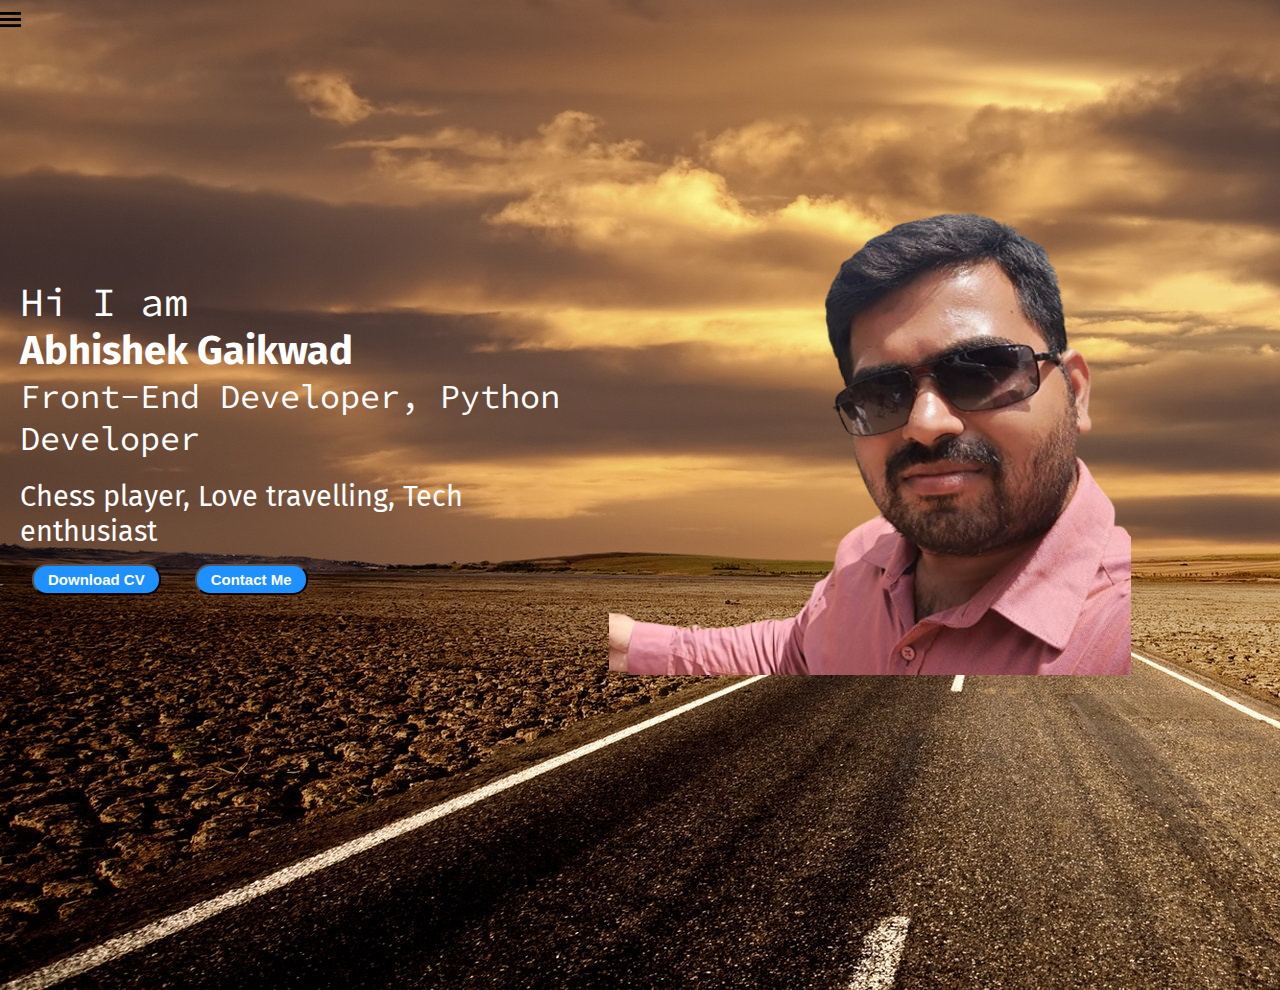
<file: index.html>
<!DOCTYPE html>
<html lang="en">
  <head>
    <meta charset="UTF-8" />
    <meta http-equiv="X-UA-Compatible" content="IE=edge" />
    <meta name="viewport" content="width=device-width, initial-scale=1.0" />
    <title>
      Abhishek Suresh Gaikwad: Web developer, Programmer, Data Science
      Enthusiast
    </title>
    <link rel="stylesheet" href="style.css" />
  </head>
  <body>
    <div class="background">
      <div class="container">
        <div class="sidebar sidebarGo">
          <nav>
            <ul>
              <li><a href="/">Home</a></li>
              <li><a href="/intro.html">My Intro</a></li>
              <li><a href="/projects.html">Projects</a></li>
              <li><a href="/contact.html">Contact Me</a></li>
            </ul>
          </nav>
        </div>
        <div class="main">
          <div class="hamburger">
            <img class="ham" src="ham.png" alt="" width="60" />
            <img class="cross" src="cross.png" alt="" width="20" />
          </div>
          <div class="infoContainer">
            <div class="devInfo">
              <div class="hello">Hi I am</div>
              <div class="name">Abhishek Gaikwad</div>
              <div class="about">Front-End Developer, Python Developer</div>
              <div class="moreabout">
                Chess player, Love travelling, Tech enthusiast
              </div>
              <div class="buttons">
                <a href="/resume_abhiG.pdf" download
                  ><button>Download CV</button></a
                >
                <a href="/contact.html"><button>Contact Me</button></a>
              </div>
            </div>
            <div class="devPic">
              <img src="image.png" alt="Abhishek Gaikwad" />
            </div>
          </div>
        </div>
      </div>
    </div>
    <script src="index.js"></script>
  </body>
</html>
</file>
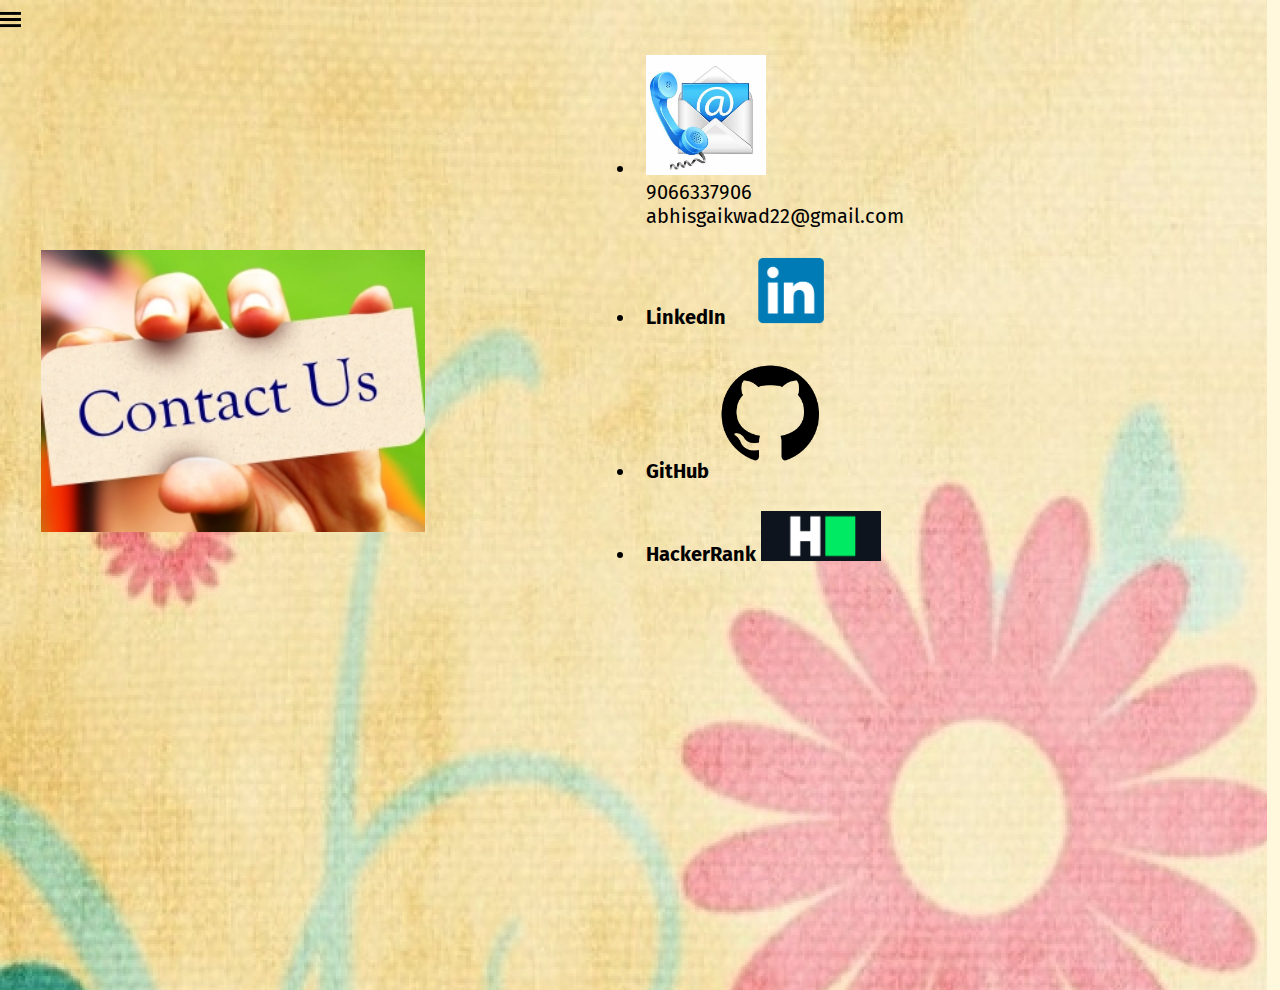
<file: contact.html>
<!DOCTYPE html>
<html lang="en">
  <head>
    <meta charset="UTF-8" />
    <meta http-equiv="X-UA-Compatible" content="IE=edge" />
    <meta name="viewport" content="width=device-width, initial-scale=1.0" />
    <title>
      Abhishek Suresh Gaikwad: Web developer, Programmer, Data Science
      Enthusiast
    </title>
    <link rel="stylesheet" href="style.css" />
  </head>
  <body>
    <div class="background3">
      <div class="container">
        <div class="sidebar sidebarGo">
          <nav>
            <ul>
              <li><a href="/">Home</a></li>
              <li><a href="/intro.html">My Intro</a></li>
              <li><a href="/projects.html">Projects</a></li>
              <li><a href="/contact.html">Contact Me</a></li>
            </ul>
          </nav>
        </div>

        <div class="main">
          <div class="hamburger">
            <img class="ham" src="ham.png" alt="" width="60" />
            <img class="cross" src="cross.png" alt="" width="20" />
          </div>
          <div class="connect">
            <div class="contactus">
              <img src="contactus.jpeg" alt="" />
            </div>
            <div class="contact">
              <li>
                <img src="mobileemail.jpeg" alt="" width="120" />
                <div class="mobile">9066337906</div>
                <div class="email">abhisgaikwad22@gmail.com</div>
              </li>
              <li>
                <div class="linkedin">
                  <a
                    href="https://www.linkedin.com/in/abhishek-gaikwad-8919b8220/"
                    target="main"
                    >LinkedIn
                    <img src="Linkedin.png" alt="LinkedIn" width="120"
                  /></a>
                </div>
              </li>
              <li>
                <div class="github">
                  <a href="https://github.com/logicalabhi" target="main"
                    >GitHub <img src="github.png" alt="GitHub" width="120"
                  /></a>
                </div>
              </li>
              <li>
                <div class="hackerrank">
                  <a
                    href="https://www.hackerrank.com/abhisgaikwad22"
                    target="main"
                    >HackerRank
                    <img src="hackerrank.webp" alt="HackerRank" width="120"
                  /></a>
                </div>
              </li>
            </div>
          </div>
        </div>
      </div>
    </div>
    <script src="index.js"></script>
  </body>
</html>
</file>
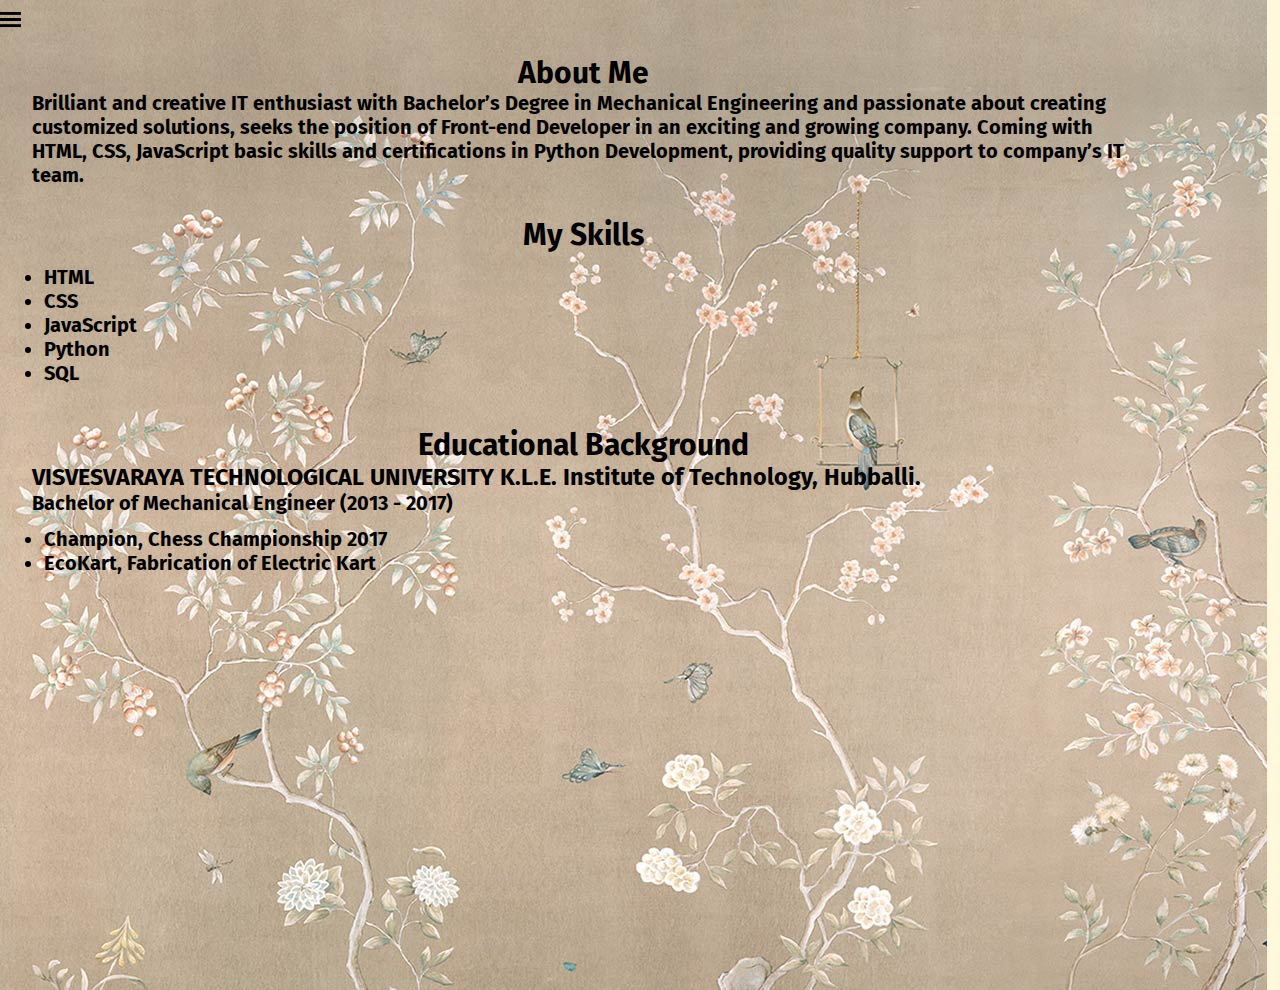
<file: intro.html>
<!DOCTYPE html>
<html lang="en">
  <head>
    <meta charset="UTF-8" />
    <meta http-equiv="X-UA-Compatible" content="IE=edge" />
    <meta name="viewport" content="width=device-width, initial-scale=1.0" />
    <title>
      Abhishek Suresh Gaikwad: Web developer, Programmer, Data Science
      Enthusiast
    </title>
    <link rel="stylesheet" href="style.css" />
  </head>
  <body>
    <div class="background2">
      <div class="container">
        <div class="sidebar sidebarGo">
          <nav>
            <ul>
              <li><a href="/">Home</a></li>
              <li><a href="/intro.html">My Intro</a></li>
              <li><a href="/projects.html">Projects</a></li>
              <li><a href="/contact.html">Contact Me</a></li>
            </ul>
          </nav>
        </div>
        <div class="main">
          <div class="hamburger">
            <img class="ham" src="ham.png" alt="" width="60" />
            <img class="cross" src="cross.png" alt="" width="20" />
          </div>

          <div class="introduction">
            <h2>About Me</h2>
            <div class="intro">
              <p>
                Brilliant and creative IT enthusiast with Bachelor’s Degree in
                Mechanical Engineering and passionate about creating customized
                solutions, seeks the position of Front-end Developer in an
                exciting and growing company. Coming with HTML, CSS, JavaScript
                basic skills and certifications in Python Development, providing
                quality support to company’s IT team.
              </p>
            </div>
          </div>
          <div class="skillcontainer">
            <h2>My Skills</h2>
            <div class="skillItem">
              <li>HTML</li>
              <li>CSS</li>
              <li>JavaScript</li>
              <li>Python</li>
              <li>SQL</li>
            </div>
          </div>
          <div class="education">
            <h2>Educational Background</h2>
            <h3>
              VISVESVARAYA TECHNOLOGICAL UNIVERSITY K.L.E. Institute of
              Technology, Hubballi.
            </h3>
            <h4>Bachelor of Mechanical Engineer (2013 - 2017)</h4>
            <div class="college">
              <li>Champion, Chess Championship 2017</li>
              <li>EcoKart, Fabrication of Electric Kart</li>
            </div>
          </div>
        </div>
      </div>
    </div>
    <script src="index.js"></script>
  </body>
</html>
</file>
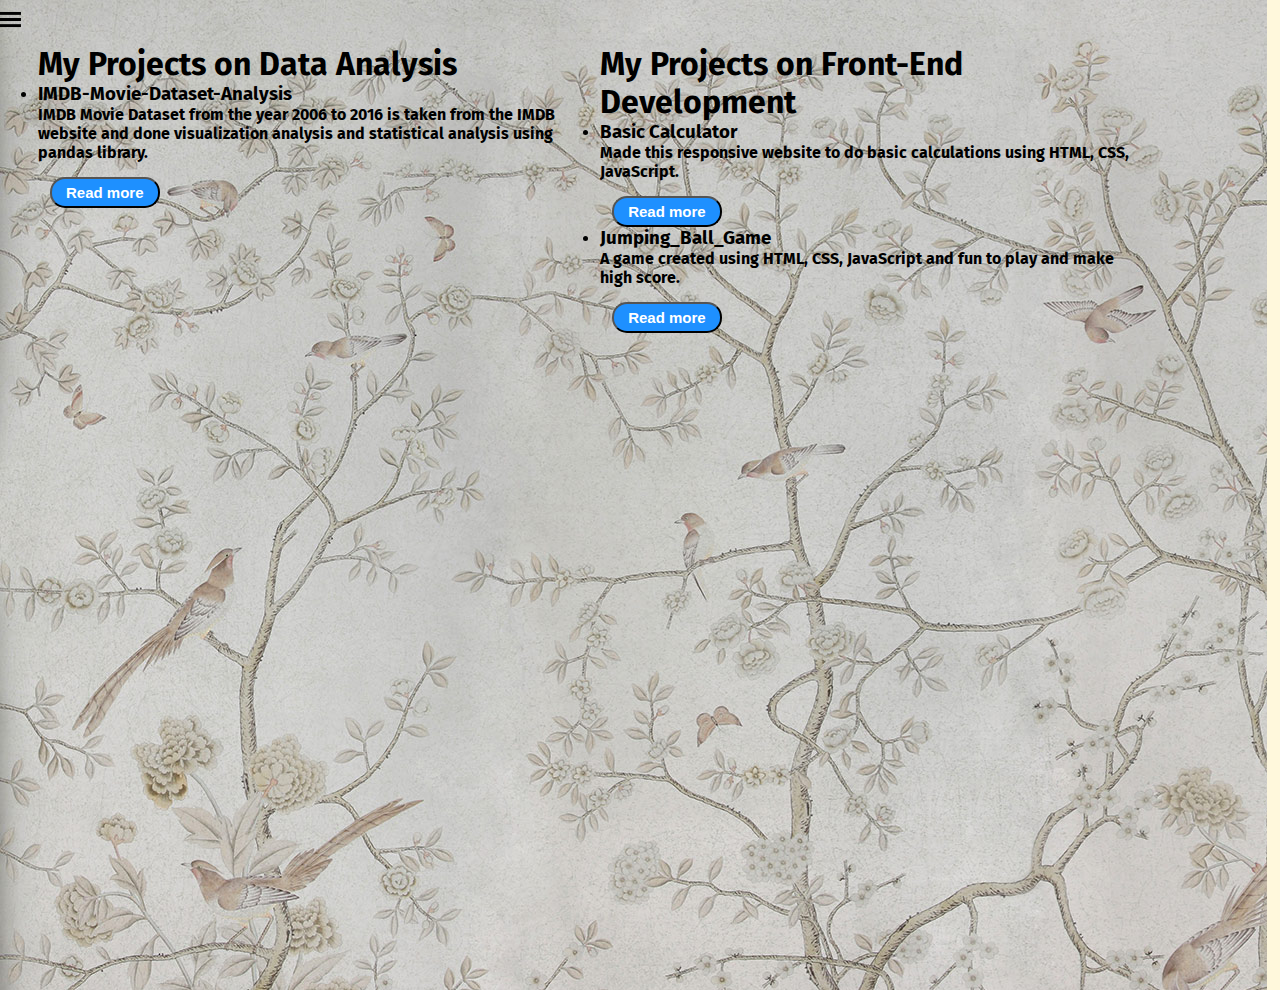
<file: projects.html>
<!DOCTYPE html>
<html lang="en">
  <head>
    <meta charset="UTF-8" />
    <meta http-equiv="X-UA-Compatible" content="IE=edge" />
    <meta name="viewport" content="width=device-width, initial-scale=1.0" />
    <title>
      Abhishek Suresh Gaikwad: Web developer, Programmer, Data Science
      Enthusiast
    </title>
    <link rel="stylesheet" href="style.css" />
  </head>
  <body>
    <div class="background1">
      <div class="container">
        <div class="sidebar sidebarGo">
          <nav>
            <ul>
              <li><a href="/">Home</a></li>
              <li><a href="/intro.html">My Intro</a></li>
              <li><a href="/projects.html">Projects</a></li>
              <li><a href="/contact.html">Contact Me</a></li>
            </ul>
          </nav>
        </div>
        <div class="main">
          <div class="hamburger">
            <img class="ham" src="ham.png" alt="" width="60" />
            <img class="cross" src="cross.png" alt="" width="20" />
          </div>
          <div class="myprojects">
            <div class="dataanalysis">
              <h1>My Projects on Data Analysis</h1>
              <div class="project1">
                <li>
                  <h3>IMDB-Movie-Dataset-Analysis</h3>
                  <p>
                    IMDB Movie Dataset from the year 2006 to 2016 is taken from
                    the IMDB website and done visualization analysis and
                    statistical analysis using pandas library.
                  </p>
                  <div class="buttons">
                    <a
                      href="https://github.com/logicalabhi/IMDB-Movie-Dataset-Analysis"
                      target="_blank"
                      ><button>Read more</button></a
                    >
                  </div>
                </li>
              </div>
            </div>
            <div class="frontend">
              <h1>My Projects on Front-End Development</h1>
              <div class="project2">
                <li>
                  <h3>Basic Calculator</h3>
                  <p>
                    Made this responsive website to do basic calculations using
                    HTML, CSS, JavaScript.
                  </p>
                  <div class="buttons">
                    <a
                      href="https://logicalabhi.github.io/Calculator/"
                      target="_blank"
                      ><button>Read more</button></a
                    >
                  </div>
                </li>
              </div>
              <div class="project3">
                <li>
                  <h3>Jumping_Ball_Game</h3>
                  <p>
                    A game created using HTML, CSS, JavaScript and fun to play
                    and make high score.
                  </p>
                  <div class="buttons">
                    <a
                      href="https://logicalabhi.github.io/Jumping-Ball-Game/"
                      target="_blank"
                      ><button>Read more</button></a
                    >
                  </div>
                </li>
              </div>
            </div>
          </div>
        </div>
      </div>
    </div>
    <script src="index.js"></script>
  </body>
</html>
</file>
<file: style.css>
@import url("https://fonts.googleapis.com/css2?family=Fira+Sans&display=swap");

@import url("https://fonts.googleapis.com/css2?family=Fira+Sans&family=Source+Code+Pro:wght@300&display=swap");

* {
  margin: 0;
  padding: 0;
}

body{
  background-color: cornsilk;
}

.sidebar {
  position: absolute;
  background-color: rgb(169, 167, 167);
  font-family: "Fira Sans", sans-serif;
  height: 100vh;
  transition: transform 0.3s ease-in;
}

.sidebar nav {
  padding: 30px;
  height: 100vh;
}

.sidebar nav li {
  list-style: none;
  font-size: 20px;
  padding: 28px 0px;
}

.sidebar nav li a {
  text-decoration: none;
  color: black;
}

.main {
  width: 88vw;
  margin-left: 20px;
  margin-top: 25px;
}
.background{
  background-image: url(3.jpg);
  background-repeat: no-repeat;
  height: 110vh;
  width: 100vw;
}

.background1{
  background-image: url(9.jpg);
  background-repeat: no-repeat;
  height: 110vh;
  width: 99vw;
}
.background2{
  background-image: url(4.jpg);
  background-repeat: no-repeat;
  height: 110vh;
  width: 99vw;
}

.background3{
  background-image: url(12.jpg);
  background-repeat: no-repeat;
  height: 110vh;
  width: 99vw;
}

.container {
  display: flex;
}

.infoContainer {
  height: 58vh;
  width: 88vw;
  margin: 150px auto;
  display: flex;
  justify-content: space-around;
}

.devPic img {
  height: 58vh;
  margin: -22px 15px;
}

.devInfo {
  font-size: 16px;
  display: flex;
  justify-content: center;
  flex-direction: column;
  font-family: "Source Code Pro", monospace;
  color: white;
}

.hello {
  font-size: 2.5em;
}

.name {
  font-size: 40px;
  font-weight: bold;
  font-family: "Fira Sans", sans-serif;
}

.about {
  font-size: 2.1em;
}

.moreabout {
  font-size: 1.8em;
  font-family: "Fira Sans", sans-serif;
  margin-top: 20px;
}

.buttons {
  margin-top: 15px;
}

.buttons button {
  padding: 5px 14px;
  border-radius: 15px;
  color: white;
  background-color: dodgerblue;
  font-weight: bold;
  font-size: 15px;
  margin: 0 12px;
  cursor: pointer;
}

.buttons button:hover {
  color: dodgerblue;
  background-color: white;
}
footer{
    background-color: black;
    position: absolute;
    color: white;
    text-align: center;
    font-size: 25px;
    height: 12vh;
    width: 100vw;
    bottom: -150px;
    background-attachment: fixed;
    justify-content: center;
}



/* contact */
.mobile {
  color: black;
  font-size: 20px;
}

.email {
  color: black;
  font-size: 20px;
}

.contact {
  display: grid;
  justify-content: center;
  margin: 20px;
  height: 60vh;
  font-family: "Fira Sans", sans-serif;
  padding: 0 25vw;
  width: 20px;
}

.contact li {
  padding: 10px;
  list-style: circle solid black;
  font-size: 20px;
}
.contact li a {
  text-decoration: none;
  color: black;
  font-weight: bold;
}

.connect {
  display: flex;
  justify-content: center;
  /* background-color: rgb(237, 215, 186); */
  height: 100vh;
  width: 88vw;
  font-family: "Fira Sans", sans-serif;
  
}

.contactus {
  margin-top: 25vh;
  
}
.contactus img{
  width: 30vw;
}


/* projects */

.myprojects{
    display: flex;
    font-family: "Fira Sans", sans-serif;
    color: black;
    justify-content: center;
    margin-top: 20px;
    font-weight: bold;
}
.frontend{
width: 43vw;
margin-left: 16px;
}

.dataanalysis{
    width: 43vw;
    margin-left: 18px;
}

/* My Intro */

.introduction, .skillcontainer, .education{
    font-family: "Fira Sans", sans-serif;
    margin: 12px;
    font-size: 20px;
    color: black;
  font-weight: bold;
  
}

.skillItem, .college{
    list-style-type: disc;
    padding: 12px;
}

h2{
  text-align: center;
  margin-top: 30px;
  color: black;
  font-weight: bold;
}

h1{
  
  color: black;
  font-weight: bold;
}


@media (max-width: 220px) {
.devInfo{
font-size: 10px;
}
.sidebar{
  transform: translate(-115px,0);
  position: absolute;
}
}

@media (max-width: 860px) {
  .devPic img{
    width: 230px;
    height: 230px;
  }
}

/* JavaScript */
.hamburger{
  position: absolute;
top: 10px;
left: 10px;
cursor: pointer;
}

.ham{
margin-left: -30px;
margin-top: -8px;
}

.cross{
  margin-left: 120px;
  margin-top: -1px;
}

.sidebarGo{
transform: translate(-170px,0);
position: absolute;
}
</file>
